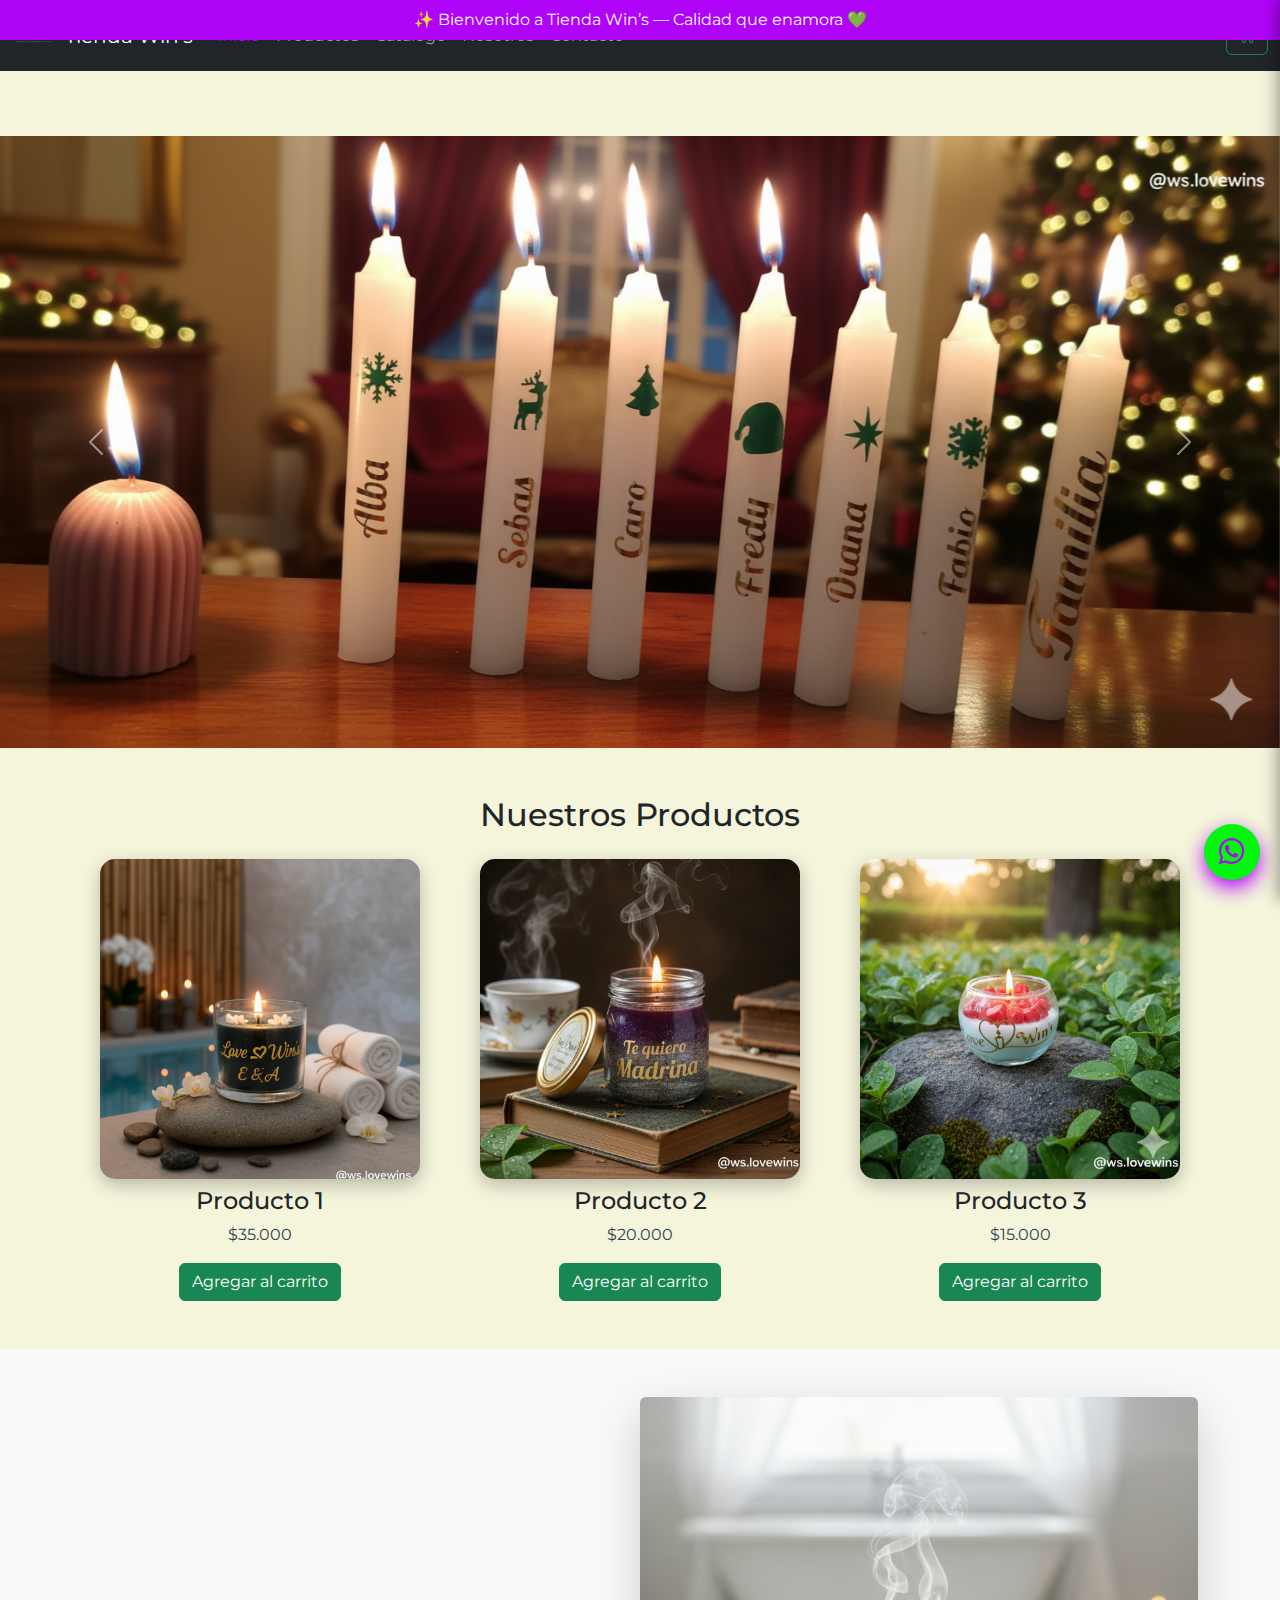
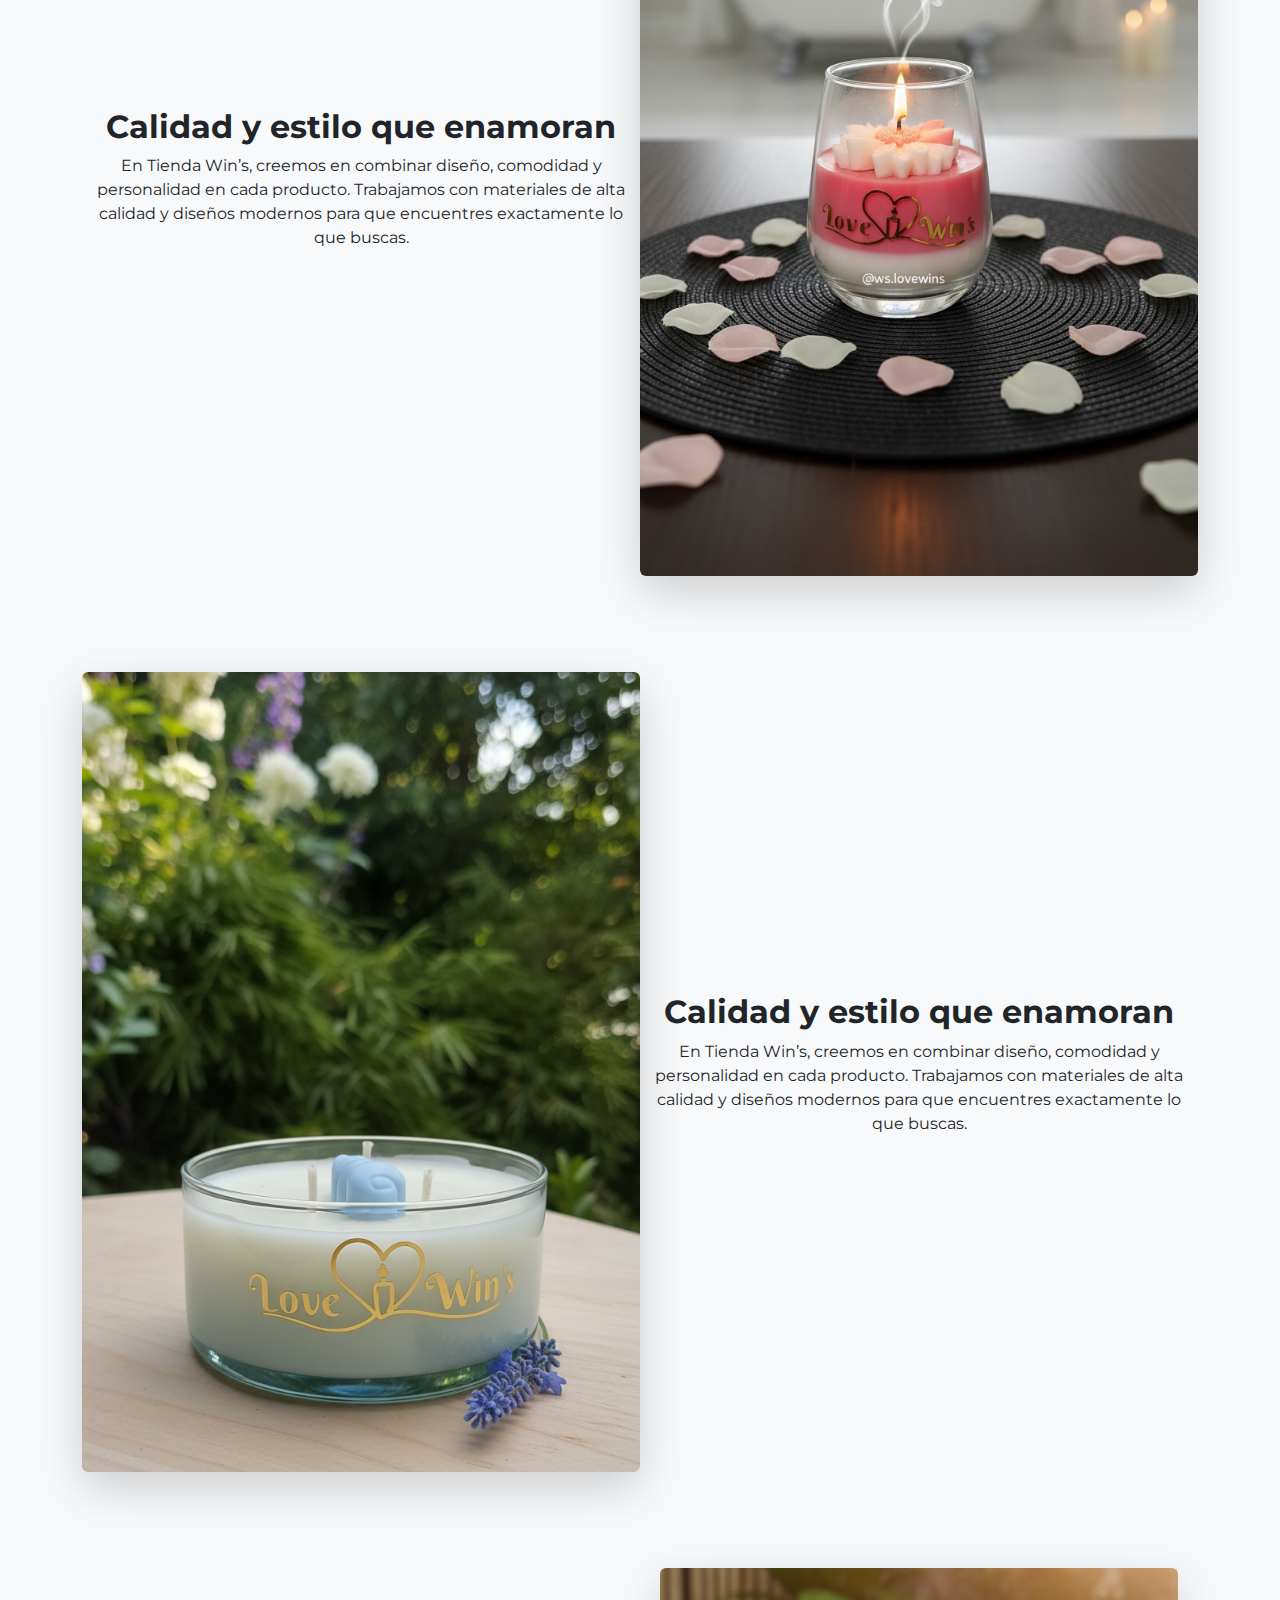
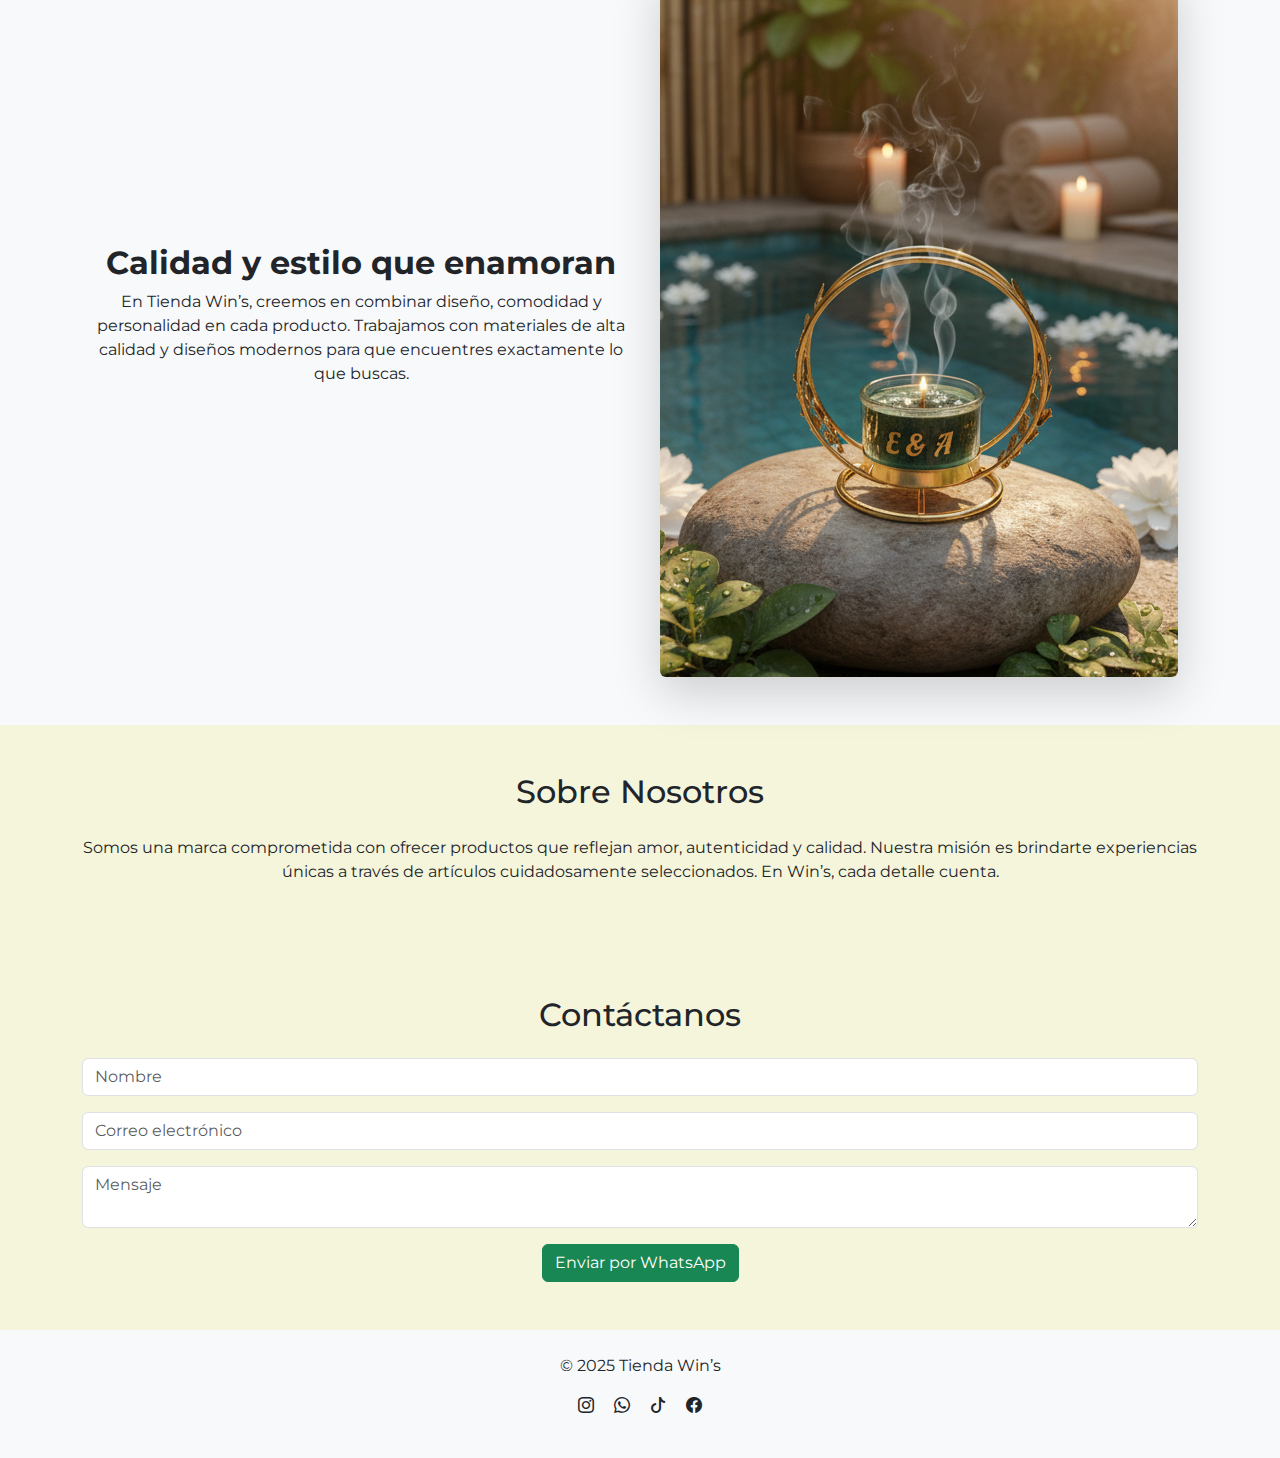
<file: index.html>
<!DOCTYPE html>
<html lang="es">
<head>
  <meta charset="UTF-8">
  <meta name="viewport" content="width=device-width, initial-scale=1.0">
  <title>Tienda Win’s</title>
  <link href="https://cdn.jsdelivr.net/npm/bootstrap@5.3.8/dist/css/bootstrap.min.css" rel="stylesheet">
  <link href="https://cdn.jsdelivr.net/npm/bootstrap-icons@1.11.3/font/bootstrap-icons.css" rel="stylesheet">
  <link href="carousel.css" rel="stylesheet">
  <link href="https://fonts.googleapis.com/css2?family=Montserrat:wght@400;600&display=swap" rel="stylesheet">
  <!-- Google Analytics Placeholder -->
  <script async src="https://www.googletagmanager.com/gtag/js?id=G-XXXXXXXXXX"></script>
  <script>
    window.dataLayer = window.dataLayer || [];
    function gtag(){dataLayer.push(arguments);}
    gtag('js', new Date());
    gtag('config', 'G-XXXXXXXXXX');
  </script>
</head>
<body>
  <!-- Meta Pixel Placeholder -->
  <script>
    !function(f,b,e,v,n,t,s)
    {if(f.fbq)return;n=f.fbq=function(){n.callMethod?
    n.callMethod.apply(n,arguments):n.queue.push(arguments)};
    if(!f._fbq)f._fbq=n;n.push=n;n.loaded=!0;n.version='2.0';
    n.queue=[];t=b.createElement(e);t.async=!0;
    t.src=v;s=b.getElementsByTagName(e)[0];
    s.parentNode.insertBefore(t,s)}(window, document,'script',
    'https://connect.facebook.net/en_US/fbevents.js');
    fbq('init', 'XXXXXXXXXXXXXXX');
    fbq('track', 'PageView');
  </script>

  <!-- Mensaje animado -->
  <div id="welcome-banner" class="welcome-banner text-center text-white py-2">
    ✨ Bienvenido a Tienda Win’s — Calidad que enamora 💚
  </div>

  <header data-bs-theme="dark">
    <nav class="navbar navbar-expand-md navbar-dark fixed-top bg-dark">
      <div class="container-fluid">
        <a class="navbar-brand d-flex align-items-center" href="#">
          <img src="IMG/logo  15.png" alt="Logo Tienda Win’s"class="logo me-2">
          Tienda Win’s
        </a>
        <button class="navbar-toggler" type="button" data-bs-toggle="collapse" data-bs-target="#navbarCollapse">
          <span class="navbar-toggler-icon"></span>
        </button>
        <div class="collapse navbar-collapse" id="navbarCollapse">
          <ul class="navbar-nav me-auto mb-2 mb-md-0">
            <li class="nav-item"><a class="nav-link active" href="#inicio">Inicio</a></li>
            <li class="nav-item"><a class="nav-link" href="#productos">Productos</a></li>
            <li class="nav-item"><a class="nav-link" target="_blank" href="https://wa.me/c/573043792516">Catálogo</a></li>
            <li class="nav-item"><a class="nav-link" href="#nosotros">Nosotros</a></li>
            <li class="nav-item"><a class="nav-link" href="#contacto">Contacto</a></li>
          </ul>
          <button id="cart-btn" class="btn btn-outline-success position-relative">
            <i class="bi bi-cart3"></i>
            <span id="cart-count" class="position-absolute top-0 start-100 translate-middle badge rounded-pill bg-danger">0</span>
          </button>
        </div>
      </div>
    </nav>
  </header>

  <main id="inicio" class="pt-5 mt-5 text-center">
    <!-- Carrusel -->
    <div id="myCarousel" class="carousel slide mb-6" data-bs-ride="carousel">
      <div class="carousel-inner">
        <div class="carousel-item active"><img src="IMG/30.png" class="d-block w-100"></div>
        <div class="carousel-item"><img src="IMG/31.png" class="d-block w-100"></div>
        <div class="carousel-item"><img src="IMG/4.png" class="d-block w-100"></div>
      </div>
      <button class="carousel-control-prev" type="button" data-bs-target="#myCarousel" data-bs-slide="prev">
        <span class="carousel-control-prev-icon"></span>
      </button>
      <button class="carousel-control-next" type="button" data-bs-target="#myCarousel" data-bs-slide="next">
        <span class="carousel-control-next-icon"></span>
      </button>
    </div>

    <!-- Productos -->
    <section id="productos" class="container py-5">
      <h2 class="text-dark mb-4">Nuestros Productos</h2>
      <div class="row g-4">
        <div class="col-md-4">
          <img src="IMG/16.png" class="product-img">
          <h4 class="text-dark mt-2">Producto 1</h4>
          <p>$35.000</p>
          <button class="btn btn-success add-to-cart" data-name="Producto 1" data-price="35000" data-img="IMG/16.png">Agregar al carrito</button>
        </div>
        <div class="col-md-4">
          <img src="IMG/17.png" class="product-img">
          <h4 class="text-dark mt-2">Producto 2</h4>
          <p>$20.000</p>
          <button class="btn btn-success add-to-cart" data-name="Producto 2" data-price="20000" data-img="IMG/17.png">Agregar al carrito</button>
        </div>
        <div class="col-md-4">
          <img src="IMG/18.png" class="product-img">
          <h4 class="text-dark mt-2">Producto 3</h4>
          <p>$15.000</p>
          <button class="btn btn-success add-to-cart" data-name="Producto 3" data-price="15000" data-img="IMG/18.png">Agregar al carrito</button>
        </div>
      </div>
    </section>

    <!-- Featurettes -->
    <section class="featurette py-5 bg-light" id="featurette">
      <div class="container d-flex align-items-center flex-wrap">
        <div class="col-md-6">
          <h2 class="fw-bold text-dark">Calidad y estilo que enamoran</h2>
          <p class="text-dark">En Tienda Win’s, creemos en combinar diseño, comodidad y personalidad en cada producto. Trabajamos con materiales de alta calidad y diseños modernos para que encuentres exactamente lo que buscas.</p>
        </div>
        <div class="col-md-6 text-center">
          <img src="IMG/10.png" class="img-fluid rounded shadow-lg">
        </div>
      </div>
    </section>

      <section class="featurette py-5 bg-light" id="featurette">
      <div class="container d-flex align-items-center flex-wrap">
        <div class="col-md-6 text-center">
          <img src="IMG/23.png" class="img-fluid rounded shadow-lg">
        </div>
        <div class="col-md-6">
          <h2 class="fw-bold text-dark">Calidad y estilo que enamoran</h2>
          <p class="text-dark">En Tienda Win’s, creemos en combinar diseño, comodidad y personalidad en cada producto. Trabajamos con materiales de alta calidad y diseños modernos para que encuentres exactamente lo que buscas.</p>
        </div>
        
      </div>
    </section>
      <section class="featurette py-5 bg-light" id="featurette">
      <div class="container d-flex align-items-center flex-wrap">
        <div class="col-md-6">
          <h2 class="fw-bold text-dark">Calidad y estilo que enamoran</h2>
          <p class="text-dark">En Tienda Win’s, creemos en combinar diseño, comodidad y personalidad en cada producto. Trabajamos con materiales de alta calidad y diseños modernos para que encuentres exactamente lo que buscas.</p>
        </div>
        <div class="col-md-6 text-center">
          <img src="IMG/19.png" class="img-fluid rounded shadow-lg">
        </div>
      </div>
    </section>

    <!-- Nosotros -->
    <section id="nosotros" class="container py-5">
      <h2 class="text-dark mb-4">Sobre Nosotros</h2>
      <p class="text-dark">Somos una marca comprometida con ofrecer productos que reflejan amor, autenticidad y calidad. Nuestra misión es brindarte experiencias únicas a través de artículos cuidadosamente seleccionados. En Win’s, cada detalle cuenta.</p>
    </section>

    <!-- Contacto -->
    <section id="contacto" class="container py-5">
      <h2 class="text-dark mb-4">Contáctanos</h2>
      <form>
        <div class="mb-3"><input type="text" class="form-control" placeholder="Nombre"></div>
        <div class="mb-3"><input type="email" class="form-control" placeholder="Correo electrónico"></div>
        <div class="mb-3"><textarea class="form-control" placeholder="Mensaje"></textarea></div>
        <a href="https://wa.me/573043792516" target="_blank" class="btn btn-success">Enviar por WhatsApp</a>
      </form>
    </section>

    <footer class="text-center text-dark py-4 bg-light">
      <p>&copy; 2025 Tienda Win’s</p>
      <p>
        <a href="https://www.instagram.com/ws.lovewins?igsh=MW5yd2VyOGpqOTkwcQ==" target="_blank" class="me-3 text-dark"><i class="bi bi-instagram"></i></a>
        <a href="https://wa.me/573043792516" target="_blank" class="me-3 text-dark"><i class="bi bi-whatsapp"></i></a>
        <a href="https://www.tiktok.com" target="_blank" class="me-3 text-dark"><i class="bi bi-tiktok"></i></a>
        <a href="https://www.facebook.com" target="_blank" class="text-dark"><i class="bi bi-facebook"></i></a>
      </p>
    </footer>

    <a href="https://wa.me/573043792516" class="whatsapp-float" target="_blank"><i class="bi bi-whatsapp"></i></a>
  </main>

  <div id="cart-panel" class="cart-panel">
    <div class="cart-header d-flex justify-content-between align-items-center">
      <h5>Tu carrito</h5>
      <button class="btn btn-sm btn-danger" id="close-cart"><i class="bi bi-x"></i></button>
    </div>
    <div id="cart-items" class="cart-items mt-3"></div>
    <div class="cart-footer mt-auto">
      <p class="text-end fw-bold" id="cart-total">Total: $0</p>
      <div class="d-flex justify-content-between">
        <button class="btn btn-secondary btn-sm" id="clear-cart">Vaciar</button>
        <button class="btn btn-success btn-sm" id="checkout">Finalizar compra</button>
      </div>
    </div>
  </div>

  <script src="https://cdn.jsdelivr.net/npm/bootstrap@5.3.8/dist/js/bootstrap.bundle.min.js"></script>
  <script src="script.js"></script>
</body>
</html>
</file>
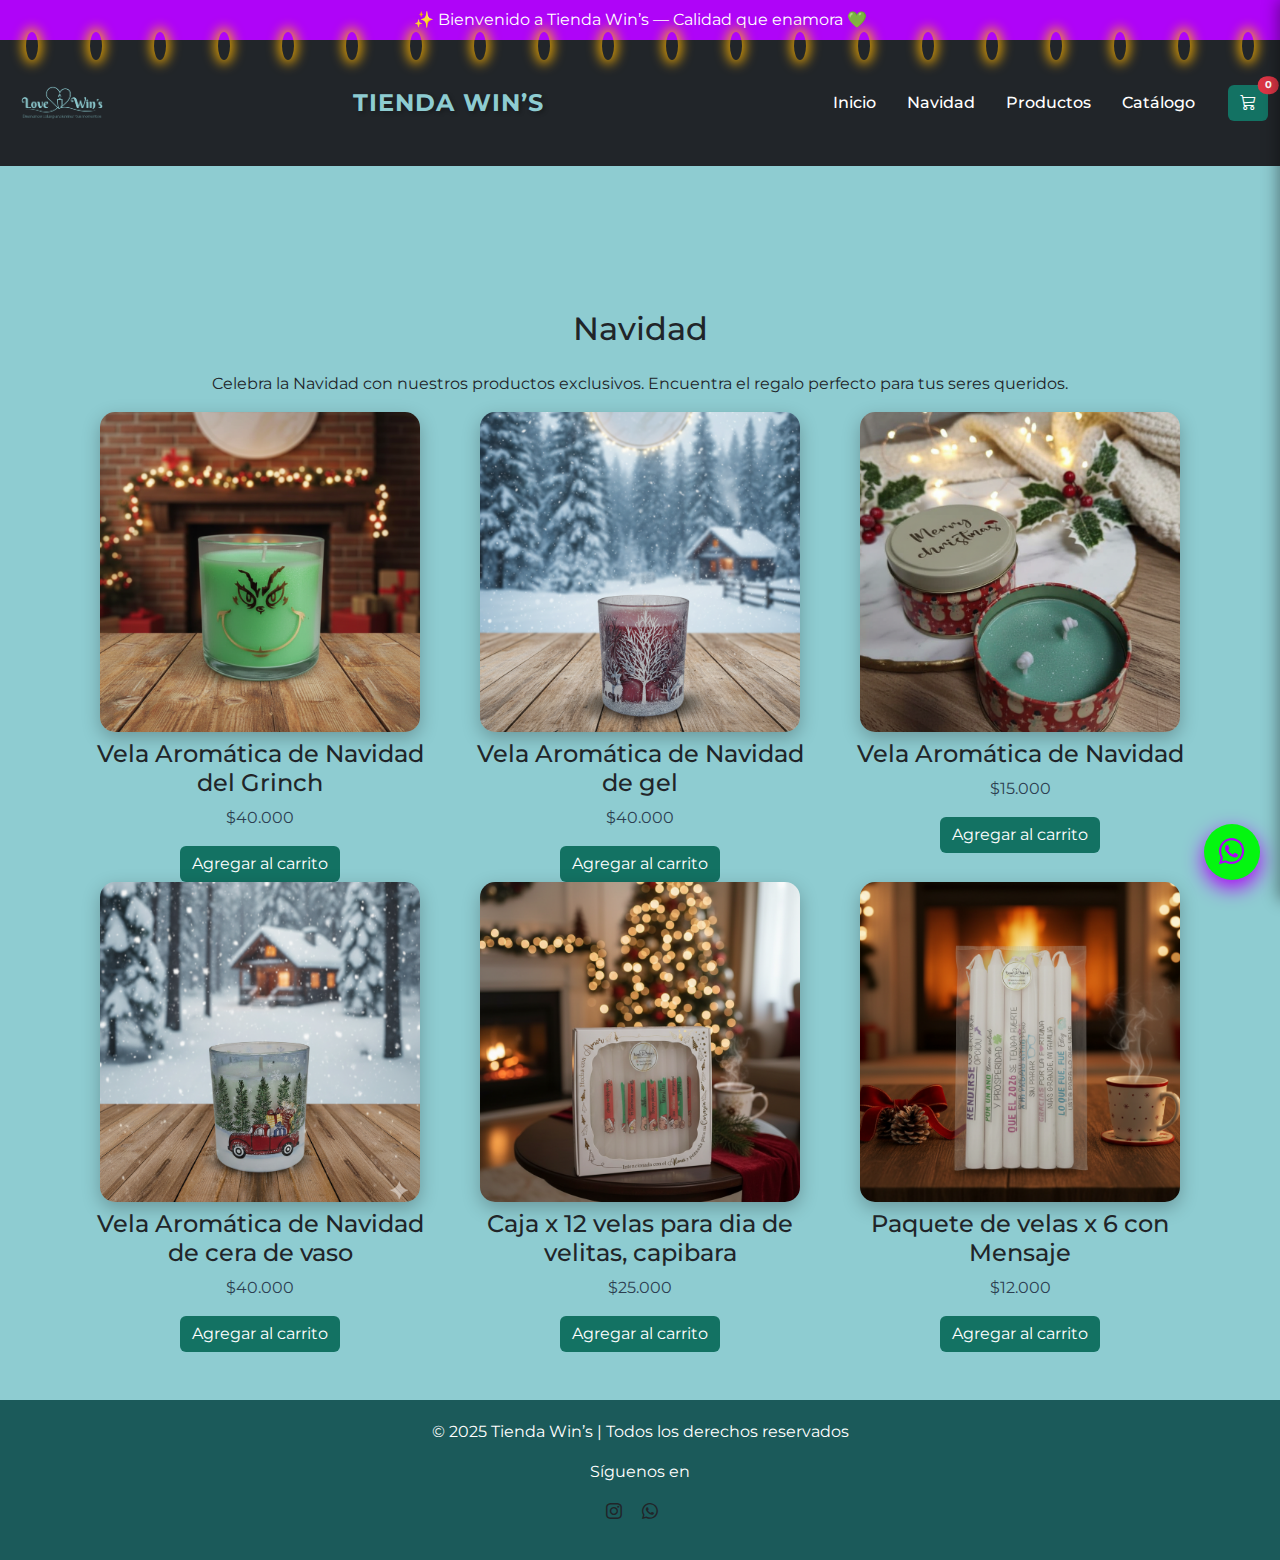
<file: Navidad.html>
<!DOCTYPE html>
<html lang="es">
<head>
  <meta charset="UTF-8">
  <meta name="viewport" content="width=device-width, initial-scale=1.0">
  <title>Tienda Win’s</title>
  <link href="https://cdn.jsdelivr.net/npm/bootstrap@5.3.8/dist/css/bootstrap.min.css" rel="stylesheet">
  <link href="https://cdn.jsdelivr.net/npm/bootstrap-icons@1.11.3/font/bootstrap-icons.css" rel="stylesheet">
  <link href="carousel.css" rel="stylesheet">
  <link rel="stylesheet" href="Style.css">
  <link href="https://fonts.googleapis.com/css2?family=Montserrat:wght@400;600&display=swap" rel="stylesheet">
  <!-- Google Analytics Placeholder -->
  <script async src="https://www.googletagmanager.com/gtag/js?id=G-XXXXXXXXXX"></script>
  <script>
    window.dataLayer = window.dataLayer || [];
    function gtag(){dataLayer.push(arguments);}
    gtag('js', new Date());
    gtag('config', 'G-XXXXXXXXXX');
  </script>
</head>

<body>
  <!-- Meta Pixel Placeholder -->
  <script>
    !function(f,b,e,v,n,t,s)
    {if(f.fbq)return;n=f.fbq=function(){n.callMethod?
    n.callMethod.apply(n,arguments):n.queue.push(arguments)};
    if(!f._fbq)f._fbq=n;n.push=n;n.loaded=!0;n.version='2.0';
    n.queue=[];t=b.createElement(e);t.async=!0;
    t.src=v;s=b.getElementsByTagName(e)[0];
    s.parentNode.insertBefore(t,s)}(window, document,'script',
    'https://connect.facebook.net/en_US/fbevents.js');
    fbq('init', 'XXXXXXXXXXXXXXX');
    fbq('track', 'PageView');
  </script>

  <!-- Mensaje animado -->
  <div id="welcome-banner" class="welcome-banner text-center text-white py-2">
    ✨ Bienvenido a Tienda Win’s — Calidad que enamora 💚
  </div>

  <header data-bs-theme="dark">
    <nav class="navbar navbar-expand-md navbar-dark fixed-top bg-dark">
      <div class="container-fluid">
        <a class="navbar-brand d-flex align-items-center" href="#">
          <img src="IMG/logo  15.png" alt="Logo Tienda Win’s"class="logo me-2">
          
        </a>
        <h2 class="Tex-1">TIENDA WIN’S</h2>
        <button class="navbar-toggler" type="button" data-bs-toggle="collapse" data-bs-target="#navbarCollapse">
          <span class="navbar-toggler-icon"></span>
        </button>
        <div class="collapse navbar-collapse" id="navbarCollapse">
          <ul class="navbar-nav me-auto mb-2 mb-md-0">
            <li class="nav-item"><a class="nav-link active" href="index.html">Inicio</a></li>
            <li class="nav-item"><a class="nav-link" href="Navidad.html">Navidad</a></li>
            <li class="nav-item"><a class="nav-link" href="productos.html">Productos</a></li>
            <li class="nav-item"><a class="nav-link" target="_blank" href="https://wa.me/c/573043792516">Catálogo</a></li>

          </ul>
          <button id="cart-btn" class="btn btn-outline-success position-relative">
            <i class="bi bi-cart3"></i>
            <span id="cart-count" class="position-absolute top-0 start-100 translate-middle badge rounded-pill bg-danger">0</span>
          </button>
        </div>
      </div>
    </nav>
  </header>

  <main id="inicio" class="pt-5 mt-5 text-center">
    <!-- Productos -->
    <section id="navidad" class="container py-5">
      <h2 class="text-dark mb-4">Navidad</h2>
      <p class="text-dark">Celebra la Navidad con nuestros productos exclusivos. Encuentra el regalo perfecto para tus seres queridos.</p>
      <div class="row">
        <div class="col-md-4">
          <img src="IMG/39.png" class="product-img">
          <h4 class="text-dark mt-2">Vela Aromática de Navidad del Grinch</h4>
          <p>$40.000</p>
          <button class="btn btn-success add-to-cart" data-name="Vela Aromática de Navidad del Grinch" data-price="40000" data-img="IMG/39.png">Agregar al carrito</button>
        </div>
        <div class="col-md-4">
          <img src="IMG/40.png" class="product-img">
          <h4 class="text-dark mt-2">Vela Aromática de Navidad de gel</h4>
          <p>$40.000</p>
          <button class="btn btn-success add-to-cart" data-name="Vela Aromática de Navidad de gel" data-price="30000" data-img="IMG/40.png">Agregar al carrito</button>
        </div>
        <div class="col-md-4">
          <img src="IMG/41.png" class="product-img">
          <h4 class="text-dark mt-2">Vela Aromática de Navidad</h4>
          <p>$15.000</p>
          <button class="btn btn-success add-to-cart" data-name="Vela Aromática de Navidad" data-price="25000" data-img="IMG/41.png">Agregar al carrito</button>
        </div>
        <div class="col-md-4">
          <img src="IMG/42.png" class="product-img">
          <h4 class="text-dark mt-2">Vela Aromática de Navidad de cera de vaso</h4>
          <p>$40.000</p>
          <button class="btn btn-success add-to-cart" data-name="Vela Aromática de Navidad de cera de vaso" data-price="40000" data-img="IMG/42.png">Agregar al carrito</button>
        </div>
        <div class="col-md-4">
          <img src="IMG/43.png" class="product-img">
          <h4 class="text-dark mt-2">Caja x 12 velas para dia de velitas, capibara</h4>
          <p>$25.000</p>
          <button class="btn btn-success add-to-cart" data-name="Caja x 12 velas para dia de velitas, capibara" data-price="25000" data-img="IMG/43.png">Agregar al carrito</button>
        </div>
        <div class="col-md-4">
          <img src="IMG/44.png" class="product-img">
          <h4 class="text-dark mt-2">Paquete de velas x 6 con Mensaje</h4>
          <p>$12.000</p>
          <button class="btn btn-success add-to-cart" data-name="Paquete de velas x 6 con Mensaje" data-price="12000" data-img="IMG/44.png">Agregar al carrito</button>
      </div>
    </section>

    <footer class="footer-custom">
      <p>&copy; 2025 Tienda Win’s | Todos los derechos reservados</p>
      <p>
         Síguenos en <p></p>
        <a href="https://www.instagram.com/ws.lovewins?igsh=MW5yd2VyOGpqOTkwcQ==" target="_blank" class="me-3 text-dark"><i class="bi bi-instagram"></i></a>
        <a href="https://wa.me/573043792516" target="_blank" class="me-3 text-dark"><i class="bi bi-whatsapp"></i></a>
      </p>
    </footer>

    <a href="https://wa.me/573043792516" class="whatsapp-float" target="_blank"><i class="bi bi-whatsapp"></i></a>
  </main>

  <div id="cart-panel" class="cart-panel">
    <div class="cart-header d-flex justify-content-between align-items-center">
      <h5>Tu carrito</h5>
      <button class="btn btn-sm btn-danger" id="close-cart"><i class="bi bi-x"></i></button>
    </div>
    <div id="cart-items" class="cart-items mt-3"></div>
    <div class="cart-footer mt-auto">
      <p class="text-end fw-bold" id="cart-total">Total: $0</p>
      <div class="d-flex justify-content-between">
        <button class="btn btn-secondary btn-sm" id="clear-cart">Vaciar</button>
        <button class="btn btn-success btn-sm" id="checkout">Finalizar compra</button>
      </div>
    </div>
  </div>

  <script src="https://cdn.jsdelivr.net/npm/bootstrap@5.3.8/dist/js/bootstrap.bundle.min.js"></script>
  <script src="script.js"></script>
<!-- ❄️ Nieve cayendo -->
<div class="snow-container"></div>

<!-- 🔥 Luces navideñas arriba -->
<div class="christmas-flames top-flames">
  <span></span><span></span><span></span><span></span><span></span>
  <span></span><span></span><span></span><span></span><span></span>
  <span></span><span></span><span></span><span></span><span></span>
  <span></span><span></span><span></span><span></span><span></span>
</div>


<script>
/* ❄️ Generador de nieve animada */
const snowContainer = document.querySelector('.snow-container');

function createSnowflake() {
  const snowflake = document.createElement('div');
  snowflake.classList.add('snowflake');
  snowflake.style.left = Math.random() * 100 + 'vw';
  snowflake.style.animationDuration = 5 + Math.random() * 10 + 's';
  snowflake.style.opacity = Math.random();
  snowflake.style.fontSize = 10 + Math.random() * 14 + 'px';
  snowflake.textContent = '❄';
  snowContainer.appendChild(snowflake);
  setTimeout(() => snowflake.remove(), 15000);
}
setInterval(createSnowflake, 150);
</script>

</body>
</html>
</file>
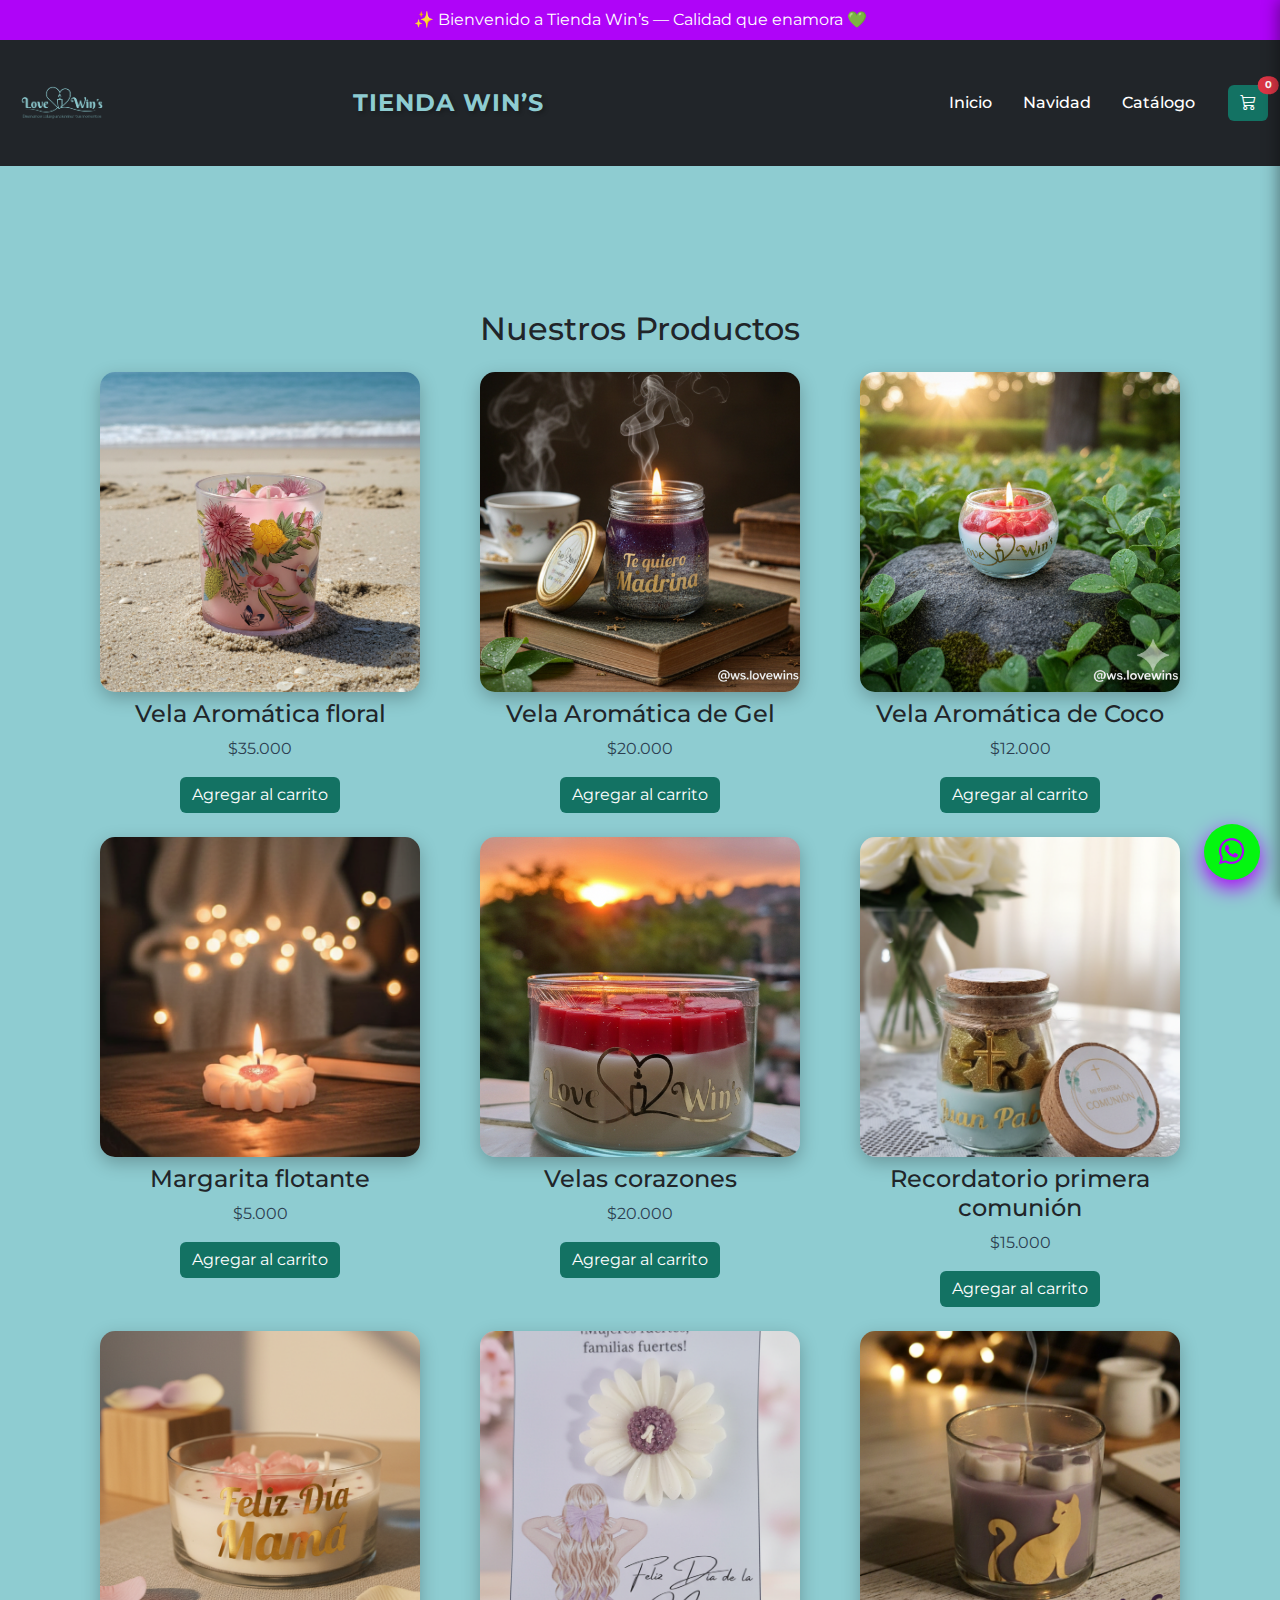
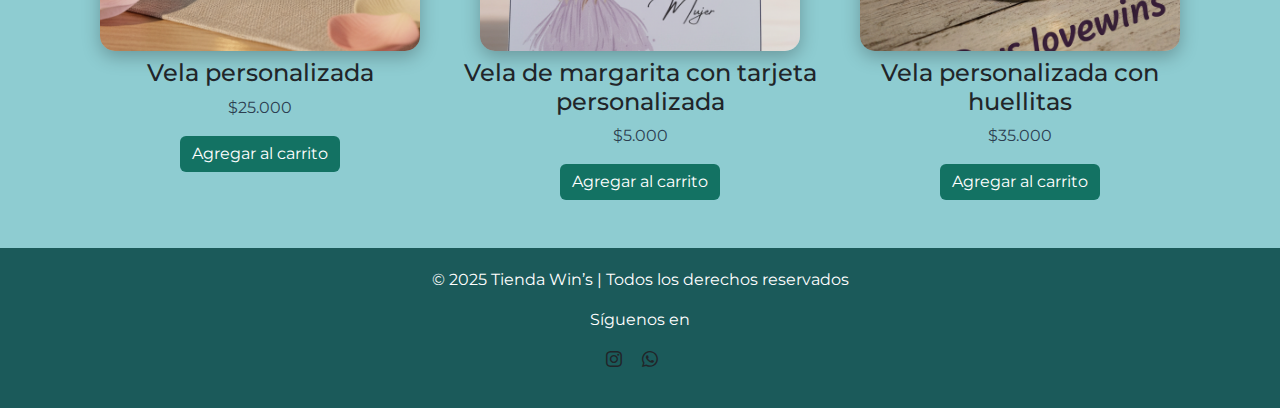
<file: productos.html>
<!DOCTYPE html>
<html lang="es">
<head>
  <meta charset="UTF-8">
  <meta name="viewport" content="width=device-width, initial-scale=1.0">
  <title>Tienda Win’s</title>
  <link href="https://cdn.jsdelivr.net/npm/bootstrap@5.3.8/dist/css/bootstrap.min.css" rel="stylesheet">
  <link href="https://cdn.jsdelivr.net/npm/bootstrap-icons@1.11.3/font/bootstrap-icons.css" rel="stylesheet">
  <link href="carousel.css" rel="stylesheet">
  <link rel="stylesheet" href="Style.css">
  <link href="https://fonts.googleapis.com/css2?family=Montserrat:wght@400;600&display=swap" rel="stylesheet">
  <!-- Google Analytics Placeholder -->
  <script async src="https://www.googletagmanager.com/gtag/js?id=G-XXXXXXXXXX"></script>
  <script>
    window.dataLayer = window.dataLayer || [];
    function gtag(){dataLayer.push(arguments);}
    gtag('js', new Date());
    gtag('config', 'G-XXXXXXXXXX');
  </script>
</head>
<body>
  <!-- Meta Pixel Placeholder -->
  <script>
    !function(f,b,e,v,n,t,s)
    {if(f.fbq)return;n=f.fbq=function(){n.callMethod?
    n.callMethod.apply(n,arguments):n.queue.push(arguments)};
    if(!f._fbq)f._fbq=n;n.push=n;n.loaded=!0;n.version='2.0';
    n.queue=[];t=b.createElement(e);t.async=!0;
    t.src=v;s=b.getElementsByTagName(e)[0];
    s.parentNode.insertBefore(t,s)}(window, document,'script',
    'https://connect.facebook.net/en_US/fbevents.js');
    fbq('init', 'XXXXXXXXXXXXXXX');
    fbq('track', 'PageView');
  </script>

  <!-- Mensaje animado -->
  <div id="welcome-banner" class="welcome-banner text-center text-white py-2">
    ✨ Bienvenido a Tienda Win’s — Calidad que enamora 💚
  </div>

  <header data-bs-theme="dark">
    <nav class="navbar navbar-expand-md navbar-dark fixed-top bg-dark">
      <div class="container-fluid">
        <a class="navbar-brand d-flex align-items-center" href="#">
          <img src="IMG/logo  15.png" alt="Logo Tienda Win’s"class="logo me-2">
          
        </a>
        <h2 class="Tex-1">TIENDA WIN’S</h2>
        <button class="navbar-toggler" type="button" data-bs-toggle="collapse" data-bs-target="#navbarCollapse">
          <span class="navbar-toggler-icon"></span>
        </button>
        <div class="collapse navbar-collapse" id="navbarCollapse">
          <ul class="navbar-nav me-auto mb-2 mb-md-0">
            <li class="nav-item"><a class="nav-link active" href="index.html">Inicio</a></li>
            <li class="nav-item"><a class="nav-link" href="Navidad.html">Navidad</a></li>
            <li class="nav-item"><a class="nav-link" target="_blank" href="https://wa.me/c/573043792516">Catálogo</a></li>
          </ul>
          <button id="cart-btn" class="btn btn-outline-success position-relative">
            <i class="bi bi-cart3"></i>
            <span id="cart-count" class="position-absolute top-0 start-100 translate-middle badge rounded-pill bg-danger">0</span>
          </button>
        </div>
      </div>
    </nav>
  </header>

  <main id="inicio" class="pt-5 mt-5 text-center">
    <!-- Productos -->
    <section id="productos" class="container py-5">
      <h2 class="text-dark mb-4">Nuestros Productos</h2>
      <div class="row g-4">
        <div class="col-md-4">
          <img src="IMG/32.png" class="product-img">
          <h4 class="text-dark mt-2">Vela Aromática floral</h4>
          <p>$35.000</p>
          <button class="btn btn-success add-to-cart" data-name="Vela Aromática floral" data-price="35000" data-img="IMG/32.png">Agregar al carrito</button>
        </div>
        <div class="col-md-4">
          <img src="IMG/17.png" class="product-img">
          <h4 class="text-dark mt-2">Vela Aromática de Gel</h4>
          <p>$20.000</p>
          <button class="btn btn-success add-to-cart" data-name="Vela Aromática de Gel" data-price="20000" data-img="IMG/17.png">Agregar al carrito</button>
        </div>
        <div class="col-md-4">
          <img src="IMG/18.png" class="product-img">
          <h4 class="text-dark mt-2">Vela Aromática de Coco</h4>
          <p>$12.000</p>
          <button class="btn btn-success add-to-cart" data-name="Vela Aromática de Coco" data-price="15000" data-img="IMG/18.png">Agregar al carrito</button>
        </div>
        <div class="col-md-4">
          <img src="IMG/33.png" class="product-img">
          <h4 class="text-dark mt-2">Margarita flotante</h4>
          <p>$5.000</p>
          <button class="btn btn-success add-to-cart" data-name="Margarita flotante" data-price="5000" data-img="IMG/33.png">Agregar al carrito</button>
        </div>
        <div class="col-md-4">
          <img src="IMG/34.png" class="product-img">
          <h4 class="text-dark mt-2">Velas corazones</h4>
          <p>$20.000</p>
          <button class="btn btn-success add-to-cart" data-name="Velas corazones" data-price="20000" data-img="IMG/34.png">Agregar al carrito</button>
        </div>
        <div class="col-md-4">
          <img src="IMG/35.png" class="product-img">
          <h4 class="text-dark mt-2">Recordatorio primera comunión</h4>
          <p>$15.000</p>
          <button class="btn btn-success add-to-cart" data-name="Recordatorio primera comunión" data-price="15000" data-img="IMG/35.png">Agregar al carrito</button>
        </div>
        <div class="col-md-4">
          <img src="IMG/36.png" class="product-img">
          <h4 class="text-dark mt-2">Vela personalizada</h4>
          <p>$25.000</p>
          <button class="btn btn-success add-to-cart" data-name="Vela personalizada" data-price="25000" data-img="IMG/36.png">Agregar al carrito</button>
        </div> 
         <div class="col-md-4">
          <img src="IMG/37.png" class="product-img">
          <h4 class="text-dark mt-2">Vela de margarita con tarjeta personalizada</h4>
          <p>$5.000</p>
          <button class="btn btn-success add-to-cart" data-name="Vela de margarita con tarjeta personalizada" data-price="5000" data-img="IMG/37.png">Agregar al carrito</button>
        </div>
         <div class="col-md-4">
          <img src="IMG/38.png" class="product-img">
          <h4 class="text-dark mt-2">Vela personalizada con huellitas</h4>
          <p>$35.000</p>
          <button class="btn btn-success add-to-cart" data-name="Vela personalizada con huellitas" data-price="35000" data-img="IMG/38.png">Agregar al carrito</button>
      </div>
    </section>
    <footer class="footer-custom">
      <p>&copy; 2025 Tienda Win’s | Todos los derechos reservados</p>
      <p>
         Síguenos en <p></p>
        <a href="https://www.instagram.com/ws.lovewins?igsh=MW5yd2VyOGpqOTkwcQ==" target="_blank" class="me-3 text-dark"><i class="bi bi-instagram"></i></a>
        <a href="https://wa.me/573043792516" target="_blank" class="me-3 text-dark"><i class="bi bi-whatsapp"></i></a>
      </p>
    </footer>

    <a href="https://wa.me/573043792516" class="whatsapp-float" target="_blank"><i class="bi bi-whatsapp"></i></a>
  </main>

  <div id="cart-panel" class="cart-panel">
    <div class="cart-header d-flex justify-content-between align-items-center">
      <h5>Tu carrito</h5>
      <button class="btn btn-sm btn-danger" id="close-cart"><i class="bi bi-x"></i></button>
    </div>
    <div id="cart-items" class="cart-items mt-3"></div>
    <div class="cart-footer mt-auto">
      <p class="text-end fw-bold" id="cart-total">Total: $0</p>
      <div class="d-flex justify-content-between">
        <button class="btn btn-secondary btn-sm" id="clear-cart">Vaciar</button>
        <button class="btn btn-success btn-sm" id="checkout">Finalizar compra</button>
      </div>
    </div>
  </div>

  <script src="https://cdn.jsdelivr.net/npm/bootstrap@5.3.8/dist/js/bootstrap.bundle.min.js"></script>
  <script src="script.js"></script>
</body>
</html>
</file>
<file: carousel.css>
body{background-color:beige;color:#2c3e50;font-family:'Montserrat',sans-serif;}
.logo{height:45px;width: auto;;border-radius:8px;}
.product-img{width:100%;max-width:320px;height:320px;object-fit:cover;border-radius:15px;box-shadow:0 6px 18px rgba(0,0,0,0.25);}
.welcome-banner{background-color:#af04f8;animation:fadeInDown 1s ease;position:relative;z-index:1050;}
@keyframes fadeInDown{from{opacity:0;transform:translateY(-20px);}to{opacity:1;transform:translateY(0);}}
.navbar-dark .navbar-nav .nav-link.active{color:#af04f8;}
.whatsapp-float{
position:fixed;
right:20px;
bottom:20px;
background:hsl(123, 97%, 49%);
color:#af04f8;width:56px;
height:56px;
border-radius:50%;
display:flex;align-items:center;
justify-content:center;
font-size:1.6rem;
box-shadow:0 8px 20px #af04f8;
z-index:9999;
transition:transform .15s ease;}
.whatsapp-float:hover{transform:translateY(-4px);}
.cart-panel{
  position:fixed;
  top:0;right:-360px;
  width:360px;
  height:100vh;
  background:#111;
  color:#af04f8;
  padding:1rem;
  box-shadow:-2px 0 15px rgba(0,0,0,0.4);
  transition:right .3s ease-in-out;
  z-index:10000;
  display:flex;
  flex-direction:column;}
.cart-panel.open{right:0;}
.cart-thumb{width:60px;height:60px;border-radius:8px;object-fit:cover;}
</file>
<file: Style.css>
/* ======= CORRECCIÓN DE COLOR PARA FEATURETTES ======= */
body {
  background-color: #8ECCD1 !important;
  color: #2c3e50;
}

/* Forzar el fondo beige en las secciones Featurette */
.featurette,
.row.featurette,
.container.featurette,
.container-fluid.featurette {
  background-color: #8ECCD1 !important;
  color: #2c3e50 !important;
  padding: 60px 0;
}

/* Asegura que las columnas internas no hereden fondo blanco */
.featurette .col-md-7,
.featurette .col-md-5 {
  background-color: transparent !important;
}

footer {
  background-color:#1b5a5a !important;
  color: white !important;
  text-align: center;
  padding: 20px 0;
}
footer a {
  color: white !important;
  text-decoration: none;
}
.btn{
    background-color:#137263 !important;
    color: white !important;
    border: none;
}
.btn:hover {
    background-color: hsl(162, 94%, 48%) !important;
    color: black !important;
}
.nav-item:hover {
    background-color: #030909 !important;
    color: black !important;

  
}
.me-2{
   width: 100px !important;
    height: 100px !important;
}

/* === NAVBAR: alinear menú con el carrito === */
.navbar-collapse {
  display: flex !important;
  align-items: center !important;
  justify-content: flex-end !important; /* alinea todo a la derecha */
}

.navbar-nav {
  display: flex !important;
  flex-direction: row !important; /* menú horizontal */
  margin-right: 10px !important; /* espacio entre menú y carrito */
}

.navbar-nav .nav-item {
  margin-right: 15px; /* separación entre los enlaces */
}

.navbar .nav-link {
  color: white !important; /* color igual al body */
  font-weight: 500;
  transition: color 0.3s ease;
}

.navbar .nav-link:hover {
  color: #8ECCD1 !important; /* un tono más oscuro al pasar el mouse */
}

/* --- Opcional: ajustes del carrito --- */
.navbar .nav-link.position-relative {
  font-size: 1.3rem; /* tamaño del ícono */
  padding-right: 15px;
}

.navbar .badge {
  font-size: 0.65rem;
  transform: translate(-10%, -30%);
}

.Tex-1{
  display: flex;
    align-items:flex-start;
    justify-content: center;
    color: #8ECCD1 !important;
    font-family: 'Montserrat', sans-serif;
    font-size: 1.0rem;
    font-weight: bold;
    margin-left: 10px;
    text-transform: uppercase;
    letter-spacing: 1px;
    text-align: center;
    text-shadow: 2px 2px 4px rgba(0, 0, 0, 0.3);}
.Tex-1:hover{
    color: #af04f8 !important;
    text-decoration: none;}

    /* === Navbar Tienda Win’s === */
.navbar {
  position: relative;
  display: flex !important;
  align-items: center !important;
  justify-content: space-between !important;
  z-index: 1000;
}

/* Contenedor principal */
.navbar .container-fluid {
  display: flex !important;
  align-items: center !important;
  justify-content: space-between !important;
  position: relative;
}

/* --- Logo --- */
.navbar-brand .logo {
  width: 55px;
  height: 55px;
  border-radius: 50%;
  object-fit: cover;
}

/* --- Título centrado --- */
.Tex-1 {
  position: absolute;
  left: 35%;
  transform: translateX(-50%);
  color: beige;                /* color del texto sobre el fondo oscuro */
  font-weight: 700;
  font-size: 1.5rem;
  margin: 0;
  letter-spacing: 1px;
  text-align: center;
  z-index: 10;
}

/* --- Menú y carrito --- */
.navbar-collapse {
  margin-left: auto !important;
}

/* --- Enlaces del menú --- */
.navbar .nav-link {
  color: white !important;
  font-weight: 500;
  transition: color 0.3s ease;
}

.navbar .nav-link:hover {
  color: #af04f8 !important;
}


/* --- RESPONSIVE: Ajuste del título en pantallas pequeñas --- */
@media (max-width: 767px) {
  .Tex-1 {
    position: relative;
    left: auto;
    transform: none;
    margin: 10px auto 0;
    text-align: center;
    display: block;
  }

  .navbar .container-fluid {
    flex-direction: column;
  }

  .navbar-collapse {
    justify-content: center !important;
    width: 100%;
  }
}
/* ====== ❄️ NIEVE CAYENDO ====== */
.snow-container {
  position: fixed;
  top: 0;
  left: 0;
  width: 100%;
  height: 100%;
  pointer-events: none;
  overflow: hidden;
  z-index: 2;
}

.snowflake {
  position: absolute;
  color: white;
  user-select: none;
  animation: fall linear forwards;
  filter: drop-shadow(0 0 4px rgba(255,255,255,0.8));
}

@keyframes fall {
  0% { transform: translateY(-10px); }
  100% { transform: translateY(100vh); }
}

/* ====== 🔥 LUCES NAVIDEÑAS ====== */
.christmas-flames {
  position: fixed;
  left: 0;
  width: 100%;
  height: 60px;
  display: flex;
  justify-content: space-around;
  align-items: flex-end;
  pointer-events: none;
  z-index: 9999;
}

.top-flames {
  top: 0;
}

.bottom-flames {
  bottom: 0;
  align-items: flex-start;
}

/* Base de cada fueguito */
.christmas-flames span {
  width: 12px;
  height: 28px;
  border-radius: 50%;
  animation: flameFlicker 1.5s infinite alternate,
             flameColor 4s infinite alternate ease-in-out;
  box-shadow: 0 0 12px 4px rgba(255, 180, 0, 0.8);
}

/* Parpadeo */
@keyframes flameFlicker {
  0% { transform: scaleY(1); opacity: 0.9; filter: blur(1px); }
  50% { transform: scaleY(1.2); opacity: 1; filter: blur(0.5px); }
  100% { transform: scaleY(0.8); opacity: 0.7; filter: blur(2px); }
}

/* Cambio de color: dorado → rojo → verde → dorado */
@keyframes flameColor {
  0% {
    background: radial-gradient(ellipse at bottom, #ffb300 0%, #ff3d00 70%, transparent 100%);
    box-shadow: 0 0 10px 3px #ffb300;
  }
  33% {
    background: radial-gradient(ellipse at bottom, #ff0000 0%, #b30000 70%, transparent 100%);
    box-shadow: 0 0 12px 3px #ff3d00;
  }
  66% {
    background: radial-gradient(ellipse at bottom, #00ff40 0%, #008000 70%, transparent 100%);
    box-shadow: 0 0 10px 3px #00ff40;
  }
  100% {
    background: radial-gradient(ellipse at bottom, #ffb300 0%, #ff3d00 70%, transparent 100%);
    box-shadow: 0 0 12px 3px #ffb300;
  }
}

/* Diferentes ritmos */
.christmas-flames span:nth-child(odd) {
  animation-duration: 1.3s, 4.5s;
}
.christmas-flames span:nth-child(even) {
  animation-duration: 1.8s, 5s;
  animation-delay: 0.3s;
}
</file>
